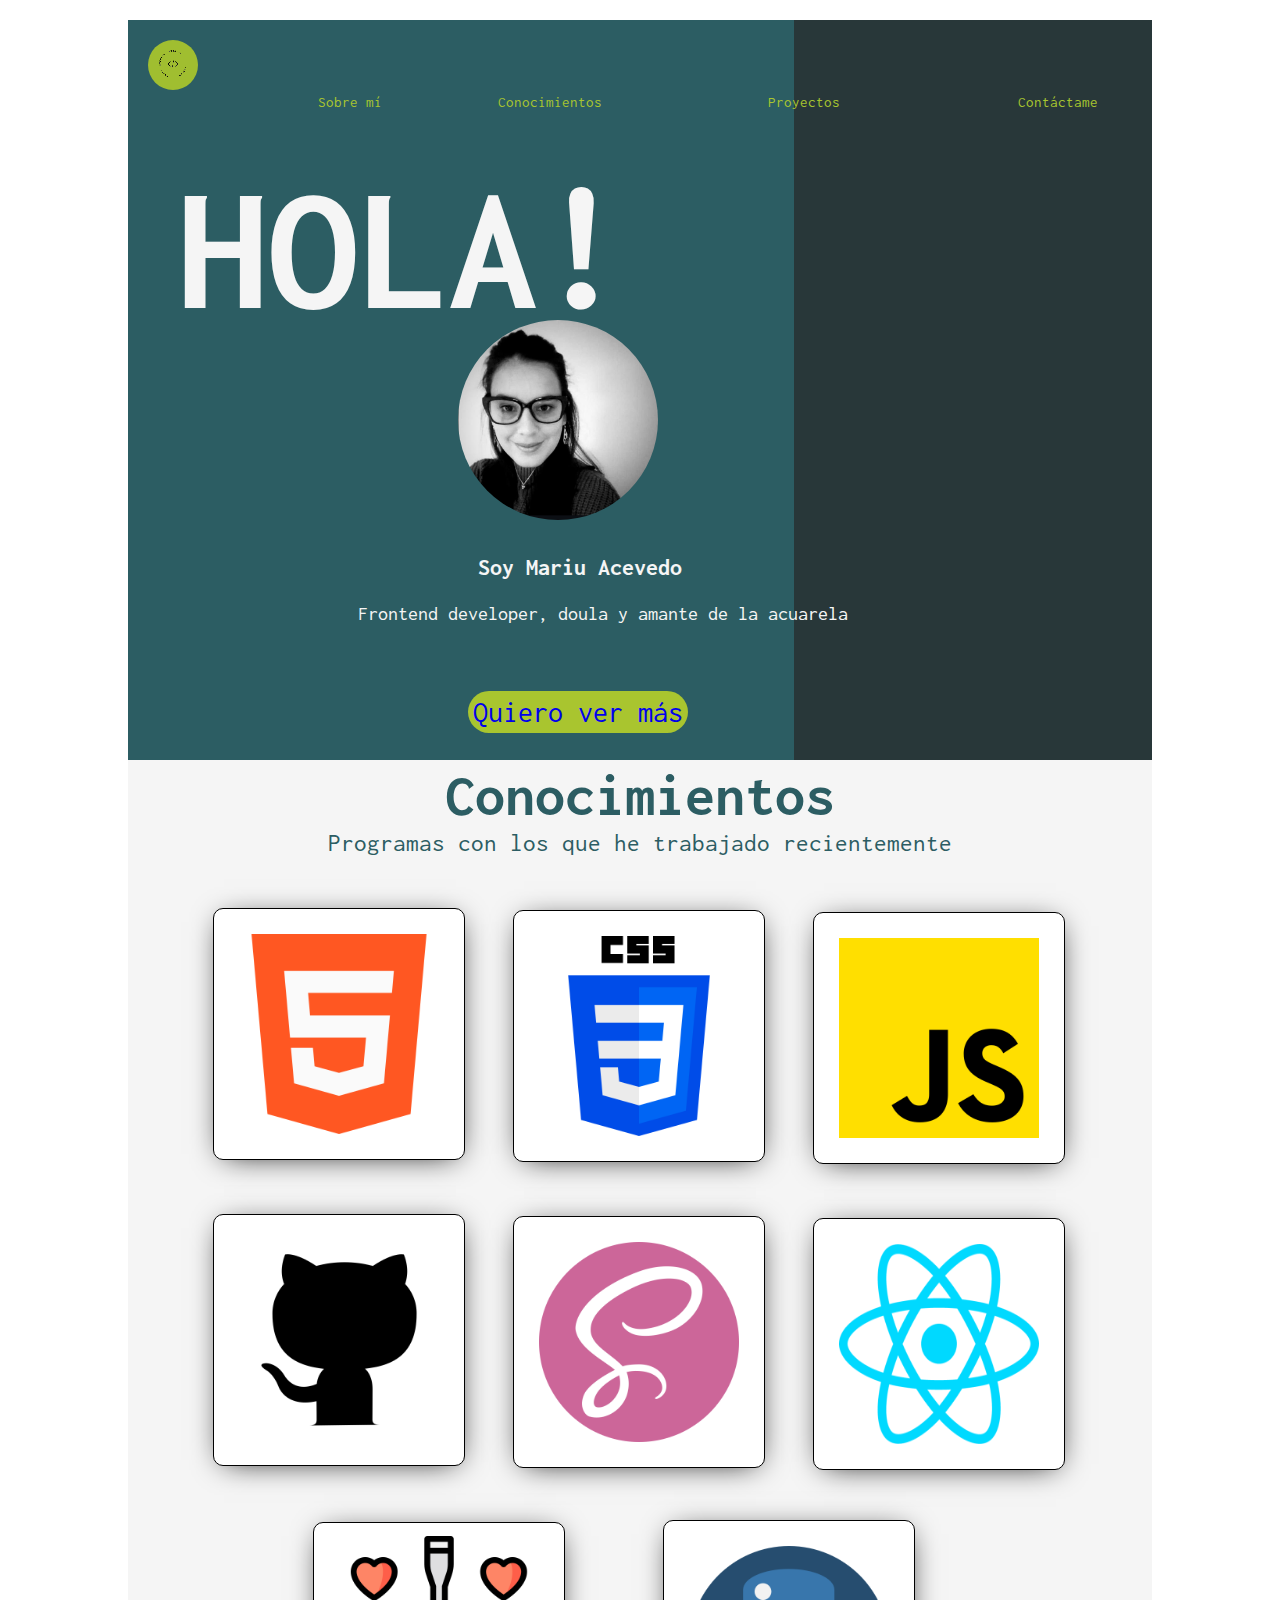
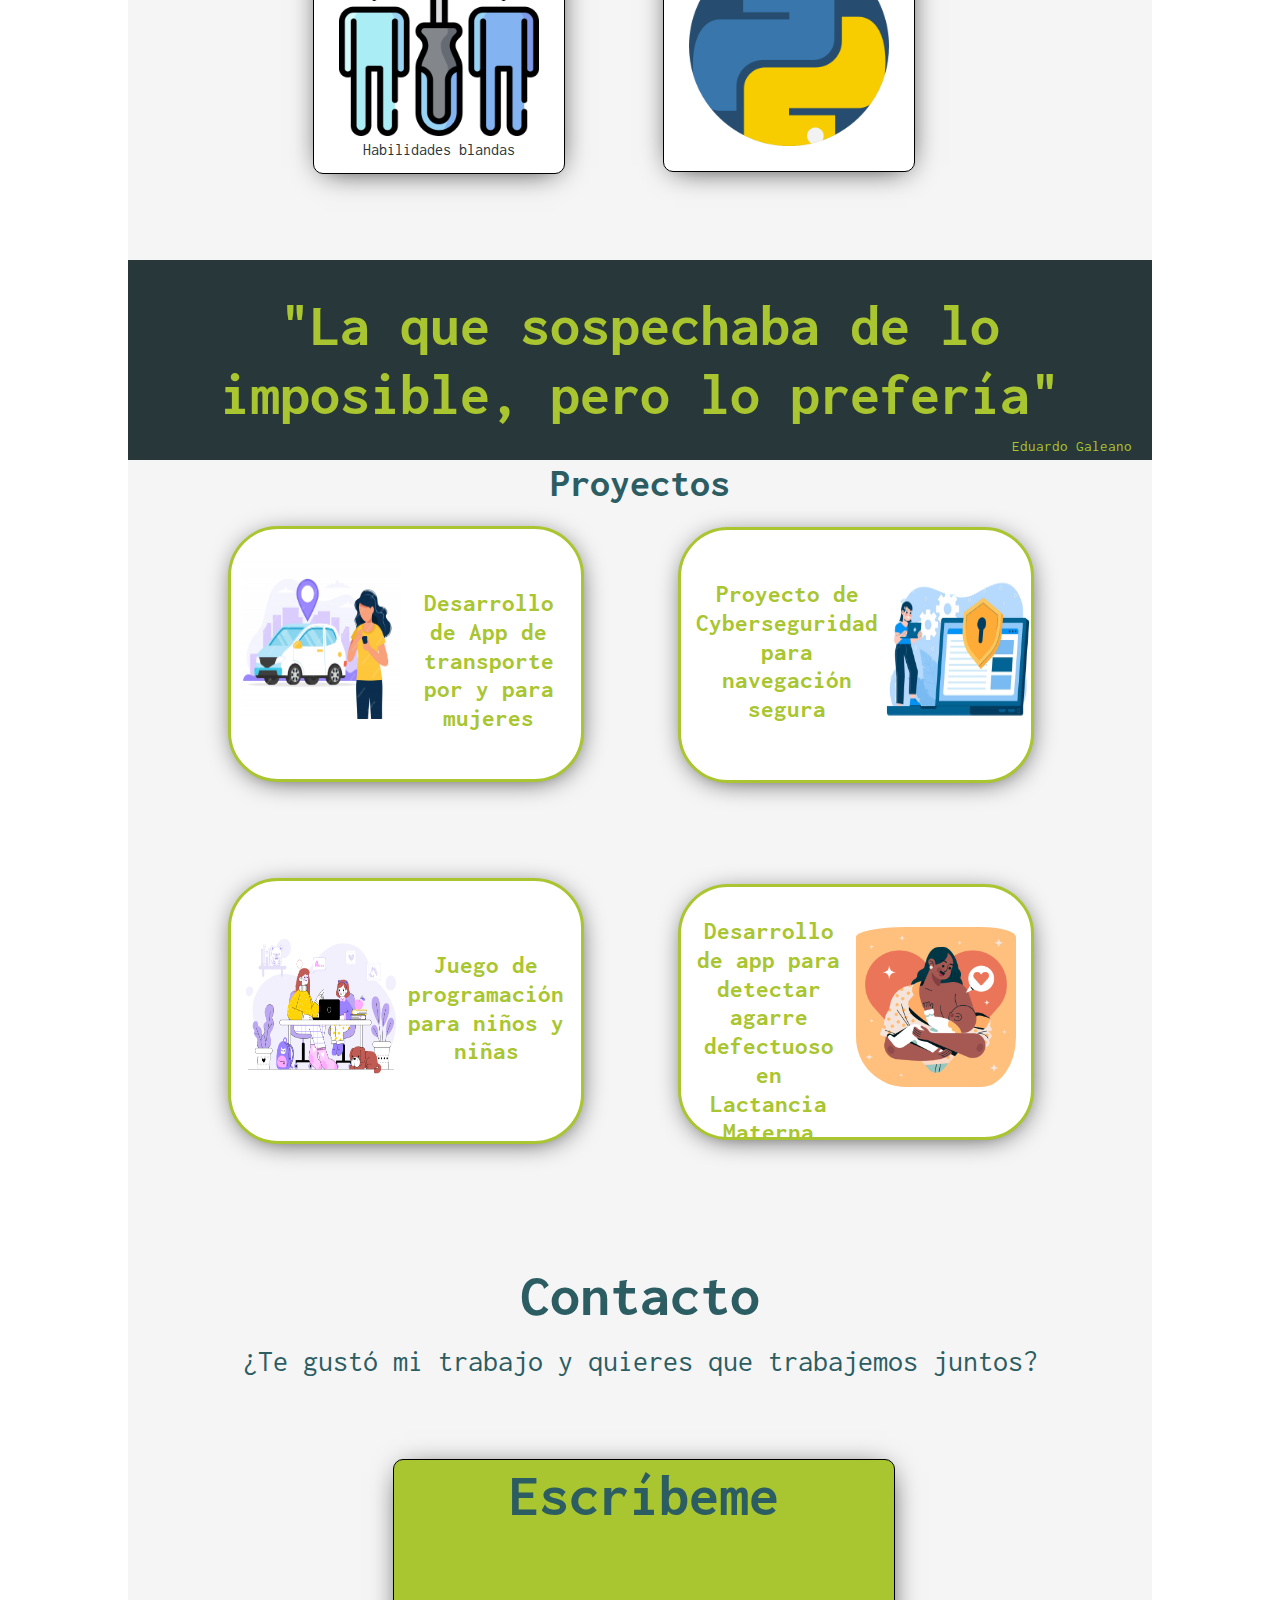
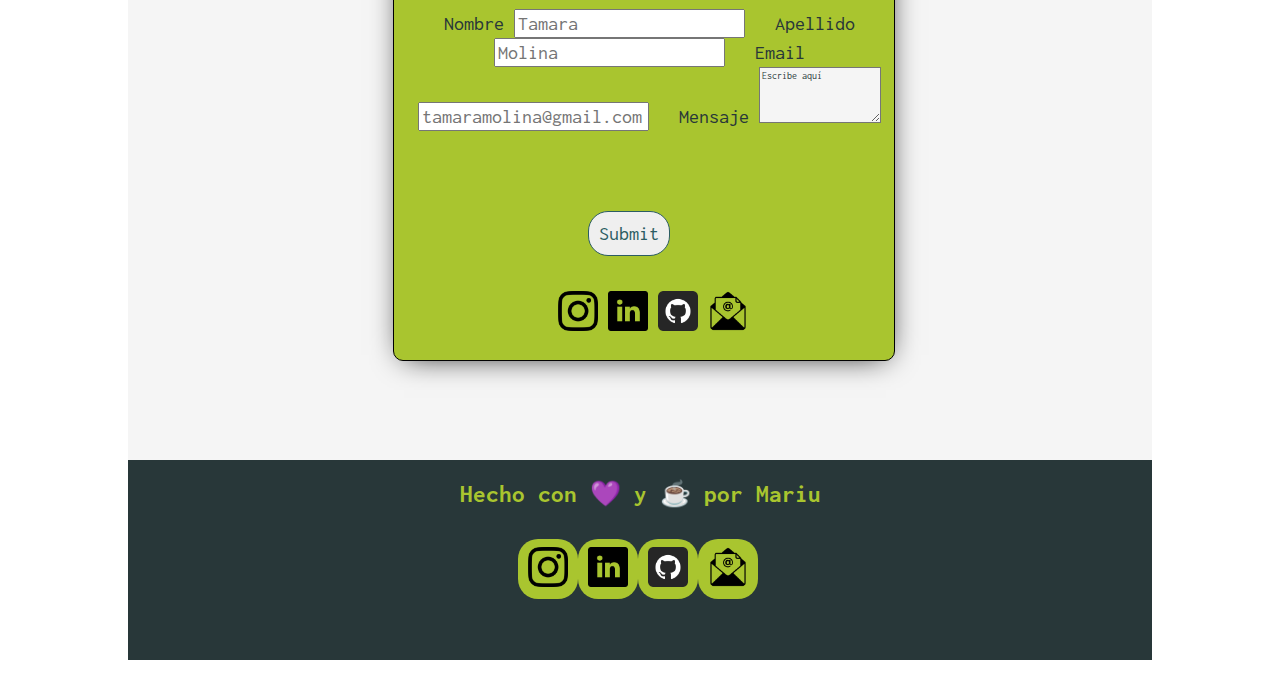
<file: index.html>
<!DOCTYPE html>
<html lang="en">

<head>
    <meta charset="UTF-8">
    <meta name="viewport" content="width=device-width, initial-scale=1.0">
    <link rel="preconnect" href="https://fonts.googleapis.com">
    <link rel="preconnect" href="https://fonts.gstatic.com" crossorigin>
    <link href="https://fonts.googleapis.com/css2?family=Quicksand:wght@300..700&display=swap" rel="stylesheet">
    <link href="https://fonts.googleapis.com/css2?family=Inconsolata:wght@200..900&display=swap" rel="stylesheet">
    <link rel="stylesheet" href="./normalize.css">
    <link rel="shortcut icon" href="./imagenes/Logo-Mariu-no-animado.png" type="image.png">
    <link rel="stylesheet" href="./style.css">
    <title>Mi Portfolio</title>
</head>

<body>
    <header> <!-- Header que contiene links de navegación    -->
        <video autoplay loop muted>
            <source src="./imagenes/Canva Design.mp4" type="video/mp4">
        </video>
        <nav>
            <ul class="menu-horizontal">
                <li><a class="menu-inicio"> <img class="icono-menu" src="./imagenes/lista.png"></a>
                    <ul class="menu-vertical">
                        <li><a class="link-nav1" href="#presentación">Sobre mí</a></li>
                        <li><a class="link-nav2" href="#conocimiento">Conocimientos</a></li>
                        <li><a class="link-nav3" href="#proyectos">Proyectos</a></li>
                        <li><a class="link-nav4" href="#contacto">Trabajemos juntos</a></li>
                    </ul>
                </li>
            </ul>
            <ul class="menu-no-desplegable">
                <li><a class="link-nav1-1" href="#presentacion">Sobre mí</a></li>
                <li><a class="link-nav2-2" href="#conocimiento">Conocimientos</a></li>
                <li><a class="link-nav3-3" href="#proyectos">Proyectos</a></li>
                <li><a class="link-nav4-4" href="#contacto">Contáctame</a></li>
            </ul>
        </nav>
    </header>
    <main><!-- Primera parte que contiene presentación    -->
        <section id="presentacion">
            <div class="contenedor-img-presentacion">
                <img src="./imagenes/Foto_Mariu_Portfolio_1.jpeg" class="foto-mariu" alt="foto-mujer">
            </div>
            <div class="contenedor-titulo-presentacion">
                <h1 class="saludo-presentacion">HOLA!</h1>
            </div>
            <div class="contenedor-nombre-presentacion">
                <h2 class="nombre-presentacion">Soy Mariu Acevedo</h2>
                <p class="txt-presentacion">Frontend developer, doula y amante de la acuarela</p>
            </div>
            <a class="boton-proyectos" href="#proyectos">Quiero ver más</a>
        </section><!-- Segunda  parte que contiene conocimientos y habilidades     -->
        <section id="conocimiento">
            <div class="contenedor-texto-conocimiento">
                <h2 class="título-conocimiento">Conocimientos</h2>
                <p class="texto-conocimiento"> Programas con los que he trabajado recientemente</p>
            </div>
            <div class="html">
                <img class="logo-html" src="./imagenes/html-5.png" alt="logo-HTML">
            </div>
            <div class="css">
                <img class="logo-css" src="./imagenes/css-3.png" alt="logo-CSS">
            </div>
            <div class="javaScript">
                <img class="logo-js" src="./imagenes/js.png" alt="logo-JavaScript">
            </div>
            <div class="git">
                <img class="logo-github" src="./imagenes/github.png" alt="logo-Github">
            </div>
            <div class="sass">
                <img class="logo-sass" src="./imagenes/sass.png" alt="logo-Sass">
            </div>
            <div class="react">
                <img class="logo-react" src="./imagenes/react.512x456.png" alt="logo-React">
            </div>
            <div class="python">
                <img class="logo-python" src="./imagenes/piton.png" alt="logo-Python">
            </div>
            <div class="hab-blandas">
                <figure>
                    <img class="imagen-blandas" src="./imagenes/habilidades-interpersonales.png"
                        alt="imagen-representativa-habilidades-blandas">
                    <figcaption>Habilidades blandas</figcaption>
                </figure>
            </div>
        </section><!--  Apartado de cita    -->
        <section class="contenedor-cita">
            <div class="cita">
                <h2 class="txt-cita">"La que sospechaba de lo imposible, pero lo prefería"</h2>
                <!--Cita provisoria, buscar una hecha por una mujer-->
                <p class="autor-cita">Eduardo Galeano</p>
            </div>
        </section><!-- Tercera parte que contiene proyectos    -->
        <section id="proyectos">
            <h2 class="titulo-proyectos">Proyectos</h2>
            <div class="proyecto-1">
                <img class="p-1-imagen" src="./imagenes/proyecto-1-img.jpeg" alt="mujer-esperando-taxi">
                <h4 class="p-1-titulo">Desarrollo de App de transporte por y para mujeres</h4>
            </div>
            <div class="proyecto-2">
                <h4 class="p-2-titulo">Proyecto de Cyberseguridad para navegación segura</h4>
                <img class="p-2-imagen" src="./imagenes/proyecto-2-img.png" alt="computador-cyber-seguridad">
            </div>
            <div class="proyecto-3">
                <img class="p-3-imagen" src="./imagenes/proyecto-3-img.jpg" alt="mujer-y-niña-frente-a-computador">
                <h4 class="p-3-titulo">Juego de programación para niños y niñas</h4>
            </div>
            <div class="proyecto-4">
                <h4 class="p-4-titulo">Desarrollo de app para detectar agarre defectuoso en Lactancia Materna</h4>
                <img class="p-4-imagen" src="./imagenes/proyecto-4-imagen.jpg" alt="madre-lactando">
            </div>
        </section><!-- Cuarta parte que contiene información de contacto y formulario    -->
        <section id="contacto">
            <h2>Contacto</h2>
            <p>¿Te gustó mi trabajo y quieres que trabajemos juntos?</p>
            <div class="formulario">
                <h2>Escríbeme</h2>
                <div class="contenedor-formulario">
                    <form>
                        <labe class="form-1">Nombre</label>
                            <input placeholder="Tamara" type="text" />
                            <label>Apellido</label>
                            <input placeholder="Molina" type="text" />
                            <label>Email</label>
                            <input placeholder="tamaramolina@gmail.com" type="email" />
                            <label>Mensaje</label>
                            <textarea name="Escribe aquí" id="mensaje">Escribe aquí</textarea>
                            <input type="submit" class="boton-enviar" />
                    </form>
                </div>
            </div>
            <div class="contenedor-rrhh-contacto">
                <div class="contenedor-ig-contacto">
                    <a href="https://www.instagram.com/mauace33/">
                        <img class="link-ig" src="./imagenes/instagram.png" alt="logo-instagram">
                    </a>
                </div>
                <div class="contenedor-linkedin-contacto">
                    <a href="https://www.linkedin.com/in/mar%C3%ADa-eugenia-a-939460164/">
                        <img class="link-linkedin" src="./imagenes/linkedin.png" alt="logo-linkedin">
                    </a>
                </div>
                <div class="contenedor-git-contacto">
                    <a href="https://github.com/MauAce3">
                        <img class="link-git" src="./imagenes/github-icono-contc.png" alt="logo-github">
                    </a>
                </div>
                <div class="contenedor-mail-contacto">
                    <a href="mailto:mau.ace33@gmail.com"><img class="link-mail" src="./imagenes/gmail.png"
                            alt="logo-mail">
                    </a>
                </div>
            </div>
        </section>
    </main>
    <footer><!-- Footer que contiene links de contacto    -->
        <p>Hecho con 💜 y ☕️ por Mariu</p>
        <div class="contenedor-rrhh-footer">
            <div class="contenedor-ig-footer">
                <a href="https://www.instagram.com/mauace33/">
                    <img class="link-ig" src="./imagenes/instagram.png" alt="logo-instagram">
            </div>
            <div class="contenedor-linkedin-footer">
                <a href="https://www.linkedin.com/in/mar%C3%ADa-eugenia-a-939460164/">
                    <img class="link-linkedin" src="./imagenes/linkedin.png" alt="logo-linkedin">
                </a>
            </div>
            <div class="contenedor-git-footer">
                <a href="https://github.com/MauAce3">
                    <img class="link-git" src="./imagenes/github-icono-contc.png" alt="logo-github">
                </a>
            </div>
            <div class="contenedor-mail-footer">
                <a href="mailto:mau.ace33@gmail.com"><img class="link-mail" src="./imagenes/gmail.png" alt="logo-mail">
                </a>
            </div>
        </div>
    </footer>
</body>

</html>
</file>
<file: style.css>
body {
    font-family: "Inconsolata";
    margin: 0;
    width: 320px;
}

header {
    margin: 0;
    padding: 0;
    width: 320px;
    height: 50px;
    background: linear-gradient(90deg, rgba(40, 55, 57, 1) 34%, rgba(44, 93, 99, 1) 34%);
}

video {
    width: 30px;
    height: 30px;
    border-radius: 50px;
    margin-left: 275px;
    margin-top: 5px;
}

header nav .menu-no-desplegable {
    display: none;
}

header nav li {
    list-style: none;
    width: 100px;
}

header nav {
    width: 100px;
    height: 50px;
    font-size: 10px;
    display: flex;
    margin-top: -30px;
    margin-left: 20px;
}

header nav .menu-horizontal>li>a {
    list-style: none;
    text-decoration: none;
}

header nav .menu-horizontal {
    width: 200px;
    height: 50px;
    margin-top: 0;
    margin-bottom: 0;
    margin-right: 20px;
    padding-top: 0;
    padding-bottom: 0;
    padding-left: 0;
    padding-right: 0;
    justify-content: right;
}

header nav.menu-horizontal>li>.menu-inicio {
    width: 320px;
}

header nav .menu-vertical {
    position: absolute;
    display: none;
    list-style: none;
    width: 100px;
    background-color: rgb(233, 233, 226);
    padding: 0;
    gap: 8px;
}

header nav .menu-horizontal li:hover .menu-vertical {
    display: block;
}

header nav.menu-vertical li:hover {
    background-color: rgba(0, 0, 0, 0.447);
}

header nav .menu-vertical li a {
    display: block;
    color: #257180;
    text-decoration: none;
    background-color: #A9C52F;
    font-size: 15px;
    width: 150px;
}

header nav .link-menu {
    list-style: none;
}

header nav .icono-menu {
    width: 20px;
    height: 20px;
}

/*------------------------------Estilos para presentacion mobile--------------------------------------------*/
#presentacion {
    padding: 0;
    width: 320px;
    height: 640px;
    background: linear-gradient(90deg, rgba(40, 55, 57, 1) 34%, rgba(44, 93, 99, 1) 34%);
    color: #F5F5F5;
    display: flexbox;
}

#presentacion .foto-mariu {
    width: 200px;
    height: 200px;
    border-radius: 100px;
    margin-top: 70px;
    margin-left: 30px;
}

.saludo-presentacion {
    font-size: 70px;
    margin-left: 50px;
    margin-top: 30px;
}

.nombre-presentacion {
    margin-left: 30px;
    margin-top: 10px;
}

.txt-presentacion {
    margin-left: 30px;
    margin-right: 30px;
    font-size: 20px;
}

#presentacion .boton-proyectos {
    text-decoration: none;
    margin-left: 90px;
    background-color: #A9C52F;
    color: 283739;
    border-radius: 40px;
    font-size: 15px;
    padding: 5px;
}

/*------------------------------Estilos para conocimiento mobile--------------------------------------------*/
#conocimiento {
    width: 320px;
    background-color: #F5F5F5;
}

.contenedor-texto-conocimiento {
    margin: top 0;
    margin-bottom: 0;
    text-align: center;

}

.título-conocimiento,
.texto-conocimiento {
    margin-top: 0;
    margin-bottom: 0;
    padding-top: 0;
    padding-bottom: 0;
    color: #2C5D63;
    background-color: #F5F5F5;
}

.título-conocimiento {
    font-size: 40px;
}

.html,
.css,
.javaScript,
.git,
.sass,
.react,
.python {
    border: 0.5px solid black;
    border-radius: 10px;
    box-shadow: 1px 4px 29px -10px rgba(0, 0, 0, 1);
    display: flex;
    align-items: center;
    justify-content: center;
    width: 250px;
    height: 250px;
    margin-top: 50px;
    margin-bottom: 50px;
    margin-left: 35px;
    background-color: white;
}

.hab-blandas {
    border: 0.5px solid black;
    border-radius: 10px;
    box-shadow: 1px 4px 29px -10px rgba(0, 0, 0, 1);
    display: flex;
    align-items: center;
    justify-content: center;
    width: 250px;
    height: 250px;
    margin-top: 50px;
    margin-left: 35px;
    background-color: white;
}

.logo-html,
.logo-css,
.logo-js,
.logo-github,
.logo-sass,
.logo-react,
.logo-python,
.imagen-blandas {
    width: 200px;
    height: 200px;
}

figcaption {
    text-align: center;
    color: #283739;
}

/*----------------------------------------------Estilos para cita mobile-------------------------------------------------*/
.cita {
    width: 320px;
    height: 175px;
    background-color: #283739;
}

.txt-cita {
    margin-top: 0;
    margin-bottom: 0;
    font-size: 25px;
    text-align: center;
    align-items: center;
    padding-top: 30px;
    color: #A9C52F;
}

.autor-cita {
    font-size: 10px;
    margin-top: 0;
    margin-bottom: 0;
    color: #811d52bc;
    padding-top: 10px;
    padding-right: 10px;
    text-align: end;
    margin-right: 10px;
    color: #A9C52F;
}

/*----------------------------------------------Estilos para proyectos mobile-------------------------------------------------*/

#proyectos {
    width: 320px;
    background-color: #F5F5F5;
}

#proyectos .titulo-proyectos {
    margin-top: 0;
    margin-bottom: 0;
    font-size: 40px;
    margin-bottom: 20px;
    text-align: center;
    color: #2C5D63;
}

.proyecto-1 {
    width: 250px;
    height: 150px;
    border: 3px solid #A9C52F;
    border-radius: 50px;
    box-shadow: 1px 4px 29px -10px rgba(0, 0, 0, 1);
    margin-left: 30px;
    margin-top: 0;
    display: flex;
    background-color: white;
    color: #A9C52F;
}

.proyecto-2,
.proyecto-4 {
    width: 250px;
    height: 150px;
    border: 3px solid #A9C52F;
    border-radius: 50px;
    box-shadow: 1px 4px 29px -10px rgba(0, 0, 0, 1);
    margin-left: 30px;
    margin-top: 20px;
    display: flex;
    background-color: white;
    color: #A9C52F;
}

.proyecto-3 {
    width: 250px;
    height: 150px;
    border: 3px solid #A9C52F;
    border-radius: 50px;
    box-shadow: 1px 4px 29px -10px rgba(0, 0, 0, 1);
    margin-left: 30px;
    margin-top: 20px;
    display: flex;
    background-color: white;
    color: #A9C52F;
    padding-top: 10px;

}

#proyectos .p-1-imagen,
.p-3-imagen {
    width: 100px;
    height: 100px;
    padding-top: 20px;
    padding-left: 10px;
}

#proyectos .p-2-imagen {
    width: 100px;
    height: 100px;
    padding-top: 20px;
    padding-right: 10px;
}

#proyectos .p-4-imagen {
    width: 100px;
    height: 100px;
    border-radius: 50px;
    padding-top: 20px;
    padding-right: 15px;

}

#proyectos .p-1-titulo {
    text-align: center;
    padding-top: 30px;
    padding-right: 10px;
    margin: 0;
}

#proyectos .p-2-titulo {
    text-align: center;
    padding-top: 10px;
    padding-right: 10px;
}

#proyectos .p-3-titulo {
    text-align: center;
    padding-top: 30px;
    padding-right: 10px;
    margin: 0;
}

#proyectos .p-4-titulo {
    text-align: center;
    padding-top: 30px;
    padding-right: 10px;
    padding-left: 10px;
    font-size: 13px;
    margin: 0;
}

.contenedor-num-proyectos,
.contenedor-experiencia-proyectos {
    width: 100px;
    height: 100px;
    border-radius: 50px;
    background-color: #811d52bc;
}

.experiencia-proyectos,
.num-proyectos {
    text-align: center;
    padding-top: 20px;
}

/*----------------------------------------------Estilos para contacto mobile-------------------------------------------------*/
#contacto {
    width: 320px;
    text-align: center;
    background-color: #F5F5F5;
}

.contenedor-rrhh-contacto {
    margin-left: 35px;
    position: relative;
    top: -30px;
    right: -20px;
    width: 200px;
    display: flex;
    justify-content: space-around;
}

#contacto h2 {
    font-size: 40px;
    margin-top: 0;
    color: #2C5D63;
}

#contacto>p {
    color: #2C5D63;
}

.link-ig,
.link-linkedin,
.link-mail,
.link-git {
    width: 20px;
    height: 20px;
}

.formulario {
    width: 250px;
    height: 300px;
    border: 1px solid black;
    margin-left: 35px;
    border-radius: 10px;
    box-shadow: 1px 4px 29px -10px rgba(0, 0, 0, 1);
    background-color: #A9C52F;
    color: #283739;
}

textarea {
    height: 50px;
    background-color: #F5F5F5;
    font-size: 10px;
    color: #283739;
}

label {
    margin-left: 20px;
}

/*----------------------------------------------Estilos para footer mobile-------------------------------------------------*/
footer {
    width: 320px;
    height: 100px;
    background-color: #283739;
    color: #A9C52F;
    font-weight: bold;
    text-align: center;
    justify-content: center;
    align-items: center;
}

footer>p {
    margin-top: 0;
    margin-bottom: 0;
    padding-top: 20px;
}

.contenedor-rrhh-footer {
    width: 320px;
    height: 50px;
    display: flex;
    justify-content: center;
    margin-top: 10px;
    margin-left: 10px;
    margin-right: 10px;
}

.contenedor-ig-footer,
.contenedor-linkedin-footer,
.contenedor-git-footer,
.contenedor-mail-footer {
    width: 30px;
    height: 30px;
    border-radius: 20px;
    background-color: #A9C52F;
    display: flex;
    align-items: center;
    justify-content: center;
}

/* ------------------------------------------------ A partir de acá comienza la versión para tablet-----------------------------------------------------------*/
@media (min-width:768px) {
    body {
        width: 768px;
        margin: 0;
    }

    header {
        width: 768px;
        height: 100px;
    }

    video {
        margin-left: 20px;
    }

    header nav .menu-horizontal {
        display: none;
    }

    header nav .menu-no-desplegable {
        width: 700px;
        height: 100px;
        display: flex;
        flex-direction: row;
        list-style: none;

    }

    header nav .link-nav1-1 {
        color: #A9C52F;
        text-decoration: none;
        font-size: 15px;
        padding-left: 30px;
        position: relative;
        right: -50px;


    }

    header nav .link-nav2-2 {
        color: #A9C52F;
        text-decoration: none;
        font-size: 15px;
        padding-left: 30px;
        position: relative;
        right: -100px;

    }

    header nav .link-nav3-3 {
        color: #A9C52F;
        text-decoration: none;
        font-size: 15px;
        padding-left: 30px;
        position: relative;
        right: -150px;

    }

    header nav .link-nav4-4 {
        color: #A9C52F;
        text-decoration: none;
        font-size: 15px;
        padding-left: 30px;
        margin-right: 30px;
        position: relative;
        right: -230px;
    }

    /*------------------------------Estilos para presentacion tablet--------------------------------------------*/
    #presentacion {
        width: 768px;
    }

    .foto-mariu {
        margin-left: 50px;
        position: relative;
        right: -200px;
        bottom: -130px;
    }

    .saludo-presentacion {
        width: 500px;
        height: 200px;
        margin: 0;
        font-size: 150px;
        position: relative;
        top: -250px;
        margin-left: 50px;
    }

    .nombre-presentacion {
        position: relative;
        right: -230px;
        top: -50px;
    }

    .txt-presentacion {
        position: relative;
        right: -130px;
        top: -50px;

    }

    .boton-proyectos {
        position: relative;
        right: -230px;

    }

    /*------------------------------Estilos para conocimientos tablet--------------------------------------------*/
    #conocimiento {
        width: 768px;
        height: 900px;
        background-color: #F5F5F5;
    }

    .título-conocimiento {
        font-size: 60px;
    }

    .texto-conocimiento {
        font-size: 25px;
    }

    .css,
    .html,
    .javaScript,
    .git,
    .hab-blandas,
    .python,
    .sass,
    .react {
        width: 200px;
        height: 200px;
    }

    .logo-html,
    .logo-css,
    .logo-js,
    .logo-github,
    .logo-sass,
    .logo-react,
    .logo-python,
    .imagen-blandas {
        width: 150px;
        height: 150px;
    }

    .html {
        position: relative;
        left: 40px;
    }

    .css {
        position: relative;
        left: 250px;
        top: -250px;
    }

    .javaScript {
        position: relative;
        top: -500px;
        left: 460px;
    }

    .git {
        position: relative;
        top: -500px;
        left: 40px;
    }

    .sass {
        position: relative;
        top: -750px;
        left: 250px;
    }

    .react {
        position: relative;
        top: -1000px;
        left: 460px;

    }

    .python {
        position: relative;
        top: -1000px;
        left: 360px;

    }

    .hab-blandas {
        position: relative;
        top: -1250px;
        left: 130px;
    }

    /*------------------------------Estilos para cita tablet--------------------------------------------*/
    .contenedor-cita {
        width: 768px;
        height: 200px;
    }

    .cita {
        width: 768px;
        height: 200px;
    }

    .txt-cita {
        font-size: 50px;
    }

    .autor-cita {
        font-size: 15px;
    }

    /*------------------------------Estilos para proyectos tablet--------------------------------------------*/
    #proyectos {
        width: 768px;
        height: 650px;

    }

    .titulo-proyectos {
        font-size: 60px;
    }

    #proyectos .proyecto-1 {

        width: 300px;
        height: 200px;
        border: 3px solid #A9C52F;
        border-radius: 50px;
        box-shadow: 1px 4px 29px -10px rgba(0, 0, 0, 1);
        margin-left: 30px;
        margin-top: 0;
        display: flex;
        background-color: white;
        color: #A9C52F;
        position: relative;
        left: 20px;
    }

    #proyectos .p-1-imagen {
        width: 140px;
        height: 140px;
        padding-top: 20px;
        padding-left: 10px;
    }

    #proyectos .p-1-titulo {
        text-align: center;
        padding-top: 50px;
        padding-right: 10px;
        padding-left: 5px;
        margin: 0;
        font-size: 20px;
    }

    #proyectos .proyecto-2 {
        width: 300px;
        height: 200px;
        border: 3px solid #A9C52F;
        border-radius: 50px;
        box-shadow: 1px 4px 29px -10px rgba(0, 0, 0, 1);
        margin-left: 30px;
        margin-top: 20px;
        display: flex;
        background-color: white;
        color: #A9C52F;
        position: relative;
        top: -225px;
        left: 380px;
    }

    #proyectos .p-2-imagen {
        width: 140px;
        height: 140px;
        padding-top: 20px;
        padding-left: 0;
        padding-right: 20px;
        margin: 0;

    }

    #proyectos .p-2-titulo {
        font-size: 20px;
        text-align: center;
        padding-top: 40px;
        padding-left: 15px;
        margin: 0;
    }

    #proyectos .proyecto-3 {
        width: 300px;
        height: 200px;
        border: 3px solid #A9C52F;
        border-radius: 50px;
        box-shadow: 1px 4px 29px -10px rgba(0, 0, 0, 1);
        margin-left: 30px;
        margin-top: 20px;
        display: flex;
        background-color: white;
        color: #A9C52F;
        padding-top: 10px;
        position: relative;
        top: -200px;
        right: -15px;
    }



    #proyectos .p-3-imagen {
        width: 140px;
        height: 140px;
        padding-top: 20px;
        padding-left: 10px;
    }

    #proyectos .p-3-titulo {
        text-align: center;
        padding-top: 50px;
        padding-right: 10px;
        margin: 0;
        font-size: 20px;

    }

    #proyectos .proyecto-4 {
        width: 300px;
        height: 200px;
        border: 3px solid #A9C52F;
        border-radius: 50px;
        box-shadow: 1px 4px 29px -10px rgba(0, 0, 0, 1);
        margin-left: 30px;
        margin-top: 20px;
        display: flex;
        background-color: white;
        color: #A9C52F;
        position: relative;
        top: -430px;
        left: 380px;


    }

    #proyectos .p-4-imagen {
        width: 140px;
        height: 140px;
        border-radius: 50px;
        padding-top: 30px;
        padding-right: 15px;
    }

    #proyectos .p-4-titulo {
        text-align: center;
        padding-top: 30px;
        padding-right: 10px;
        padding-left: 10px;
        font-size: 20px;
        margin: 0;
    }

    /*------------------------------Estilos para contacto tablet--------------------------------------------*/
    #contacto {
        width: 768px;
        height: 800px;
    }

    #contacto h2 {
        font-size: 60px;
        margin-top: 0;
        color: #2C5D63;
        margin: 0;
    }

    #contacto p {
        font-size: 20px;
        margin: 0;
        padding-top: 15px;
    }


    .formulario {
        position: relative;
        top: 80px;
        right: -90px;
        width: 500px;
        height: 500px;
        border: 1px solid black;
        margin-left: 35px;
        border-radius: 10px;
        box-shadow: 1px 4px 29px -10px rgba(0, 0, 0, 1);
        background-color: #A9C52F;
        color: #283739;
        font-size: 20px;
    }

    .form-1 {
        margin-top: 80px;
        position: absolute;
        left: 10px;
    }


    textarea {
        height: 50px;
        background-color: #F5F5F5;
        font-size: 10px;
        color: #283739;
    }

    .boton-enviar {
        border-radius: 20px;
        padding: 10px;
        font-size: 20px;
        font-family: "Inconsolata";
        border: 1px solid;
        color: #2C5D63;
        position: relative;
        top: 80px;
        left: -20px;
    }

    .contenedor-rrhh-contacto {
        position: relative;
        top: 10px;
        right: -230px;
    }

    .link-ig,
    .link-linkedin,
    .link-mail,
    .link-git {
        width: 40px;
        height: 40px;
    }

    /*------------------------------Estilos para footer tablet--------------------------------------------*/
    footer {
        width: 768px;
        height: 200px;
        text-align: center;
        justify-content: center;
        align-items: center;
    }

    footer>p {
        font-size: 20px;
        margin-top: 0;
        margin-bottom: 0;
        padding-top: 20px;
    }

    .contenedor-rrhh-footer {
        width: 500px;
        height: 80px;
        display: flex;
        justify-content: center;
        margin-top: 10px;
        margin-left: 10px;
        margin-right: 10px;
        position: relative;
        right: -120px;
    }

    .contenedor-ig-footer,
    .contenedor-linkedin-footer,
    .contenedor-git-footer,
    .contenedor-mail-footer {
        width: 60px;
        height: 60px;
        border-radius: 20px;
        background-color: #A9C52F;
        display: flex;
        align-items: center;
        justify-content: center;
    }
}

/* ------------------------------------------------ A partir de acá comienza la versión para desktop-----------------------------------------------------------*/
@media (min-width: 1024px) {
    body {
        width: 1024px;
        margin: 0 auto;
        padding: 20px;
    }

    header {
        width: 1024px;
        height: 100px;
        background: linear-gradient(90deg, rgba(44, 93, 99, 1) 65%, rgba(40, 55, 57, 1) 65%);

    }

    video {
        width: 50px;
        height: 50px;
        margin: 20px;
    }

    .link-nav1-1,
    .link-nav2-2,
    .link-nav3-3,
    .link-nav4-4 {
        font-size: 25px;
    }

    .link-nav4-4 {
        position: relative;
        left: 500px;
    }

    .link-nav3-3 {
        position: relative;
        left: 350px;
    }

    .link-nav2-2 {
        position: relative;
        left: 180px;
    }

    .link-nav1-1 {
        position: relative;
        padding: 0;
        left: 100px;
    }

    /*------------------------------Estilos para presentación desktop--------------------------------------------*/
    #presentacion {
        width: 1024px;
        background: linear-gradient(90deg, rgba(44, 93, 99, 1) 65%, rgba(40, 55, 57, 1) 65%);
    }

    .saludo-presentacion {
        font-size: 180px;
        position: relative;
        bottom: 150px;
    }

    .foto-mariu {
        position: relative;
        left: 300px;
    }

    .nombre-presentacion {
        position: relative;
        right: -320px;
    }

    .txt-presentacion {
        position: relative;
        right: -200px;
    }

    #presentacion .boton-proyectos {
        font-size: 30px;
        position: relative;
        right: -250px;
    }

    /*------------------------------Estilos para conocimientos desktop--------------------------------------------*/
    #conocimiento {
        width: 1024px;
        height: 1100px;
    }

    .html,
    .css,
    .git,
    .hab-blandas,
    .javaScript,
    .python,
    .react,
    .sass {
        width: 250px;
        height: 250px;
    }

    .logo-html,
    .logo-css,
    .logo-js,
    .logo-github,
    .logo-sass,
    .logo-react,
    .logo-python,
    .imagen-blandas {
        width: 200px;
        height: 200px;
    }

    .html {
        position: relative;
        left: 50px;
    }

    .css {
        position: relative;
        top: -300px;
        left: 350px;
    }

    .javaScript {
        position: relative;
        top: -600px;
        left: 650px;
    }

    .git {
        position: relative;
        top: -600px;
        left: 50px;
    }

    .sass {
        position: relative;
        top: -900px;
        left: 350px;
    }

    .react {
        position: relative;
        top: -1200px;
        left: 650px;
    }

    .hab-blandas {
        position: relative;
        top: -1500px;
        left: 150px;
    }

    .python {
        position: relative;
        top: -1200px;
        left: 500px;
    }

    /*------------------------------Estilos para cita desktop--------------------------------------------*/
    .contenedor-cita {
        width: 1024px;
    }

    .cita {
        width: 1024px;
    }

    .txt-cita {
        font-size: 60px;
    }

    /*------------------------------Estilos para proyectos desktop--------------------------------------------*/
    #proyectos {
        width: 1024px;
        height: 800px;
    }

    #proyectos .proyecto-1 {

        width: 350px;
        height: 250px;
        border: 3px solid #A9C52F;
        border-radius: 50px;
        box-shadow: 1px 4px 29px -10px rgba(0, 0, 0, 1);
        margin-left: 30px;
        margin-top: 0;
        display: flex;
        background-color: white;
        color: #A9C52F;
        position: relative;
        left: 70px;
    }

    #proyectos .p-1-imagen {
        width: 160px;
        height: 160px;
        padding-top: 30px;
        padding-left: 10px;
    }

    #proyectos .p-1-titulo {
        text-align: center;
        padding-top: 60px;
        padding-right: 10px;
        padding-left: 5px;
        margin: 0;
        font-size: 25px;
    }

    #proyectos .proyecto-2 {
        width: 350px;
        height: 250px;
        border: 3px solid #A9C52F;
        border-radius: 50px;
        box-shadow: 1px 4px 29px -10px rgba(0, 0, 0, 1);
        margin-left: 30px;
        margin-top: 20px;
        display: flex;
        background-color: white;
        color: #A9C52F;
        position: relative;
        top: -275px;
        left: 520px;
    }

    #proyectos .p-2-imagen {
        width: 160px;
        height: 160px;
        padding-top: 40px;
        padding-left: 0;
        padding-right: 20px;
        margin: 0;

    }

    #proyectos .p-2-titulo {
        font-size: 25px;
        text-align: center;
        padding-top: 50px;
        padding-left: 15px;
        padding-right: 0;
        margin: 0;
    }

    #proyectos .proyecto-3 {
        width: 350px;
        height: 250px;
        border: 3px solid #A9C52F;
        border-radius: 50px;
        box-shadow: 1px 4px 29px -10px rgba(0, 0, 0, 1);
        margin-left: 30px;
        margin-top: 20px;
        display: flex;
        background-color: white;
        color: #A9C52F;
        padding-top: 10px;
        position: relative;
        top: -200px;
        right: -70px;
    }



    #proyectos .p-3-imagen {
        width: 160px;
        height: 160px;
        padding-top: 30px;
        padding-left: 10px;
    }

    #proyectos .p-3-titulo {
        text-align: center;
        padding-top: 60px;
        padding-right: 10px;
        margin: 0;
        font-size: 25px;
    }

    #proyectos .proyecto-4 {
        width: 350px;
        height: 250px;
        border: 3px solid #A9C52F;
        border-radius: 50px;
        box-shadow: 1px 4px 29px -10px rgba(0, 0, 0, 1);
        margin-left: 30px;
        margin-top: 20px;
        display: flex;
        background-color: white;
        color: #A9C52F;
        position: relative;
        top: -480px;
        left: 520px;


    }

    #proyectos .p-4-imagen {
        width: 160px;
        height: 160px;
        border-radius: 50px;
        padding-top: 40px;
        padding-right: 15px;
    }

    #proyectos .p-4-titulo {
        text-align: center;
        padding-top: 30px;
        padding-right: 10px;
        padding-left: 10px;
        font-size: 25px;
        margin: 0;
    }

    /*------------------------------Estilos para contacto desktop--------------------------------------------*/
    #contacto {
        width: 1024px;
    }

    .formulario {
        position: relative;
        top: 80px;
        right: -230px;
        width: 500px;
        height: 500px;
        border: 1px solid black;
        margin-left: 35px;
        border-radius: 10px;
        box-shadow: 1px 4px 29px -10px rgba(0, 0, 0, 1);
        background-color: #A9C52F;
        color: #283739;
        font-size: 20px;
    }

    #contacto>p {
        font-size: 30px;
    }

    .contenedor-rrhh-contacto {
        position: relative;
        top: 10px;
        right: -390px;
    }

    /*------------------------------Estilos para footer desktop--------------------------------------------*/
    footer {
        width: 1024px;
        height: 200px;
        text-align: center;
        justify-content: center;
        align-items: center;
    }

    footer>p {
        font-size: 25px;
        margin-top: 0;
        margin-bottom: 0;
        padding-top: 20px;
    }

    .contenedor-rrhh-footer {
        width: 500px;
        height: 80px;
        display: flex;
        justify-content: center;
        margin-top: 30px;
        margin-left: 10px;
        margin-right: 10px;
        position: relative;
        right: -250px;
    }

    .contenedor-ig-footer,
    .contenedor-linkedin-footer,
    .contenedor-git-footer,
    .contenedor-mail-footer {
        width: 60px;
        height: 60px;
        border-radius: 20px;
        background-color: #A9C52F;
        display: flex;
        align-items: center;
        justify-content: center;
    }


}
</file>
